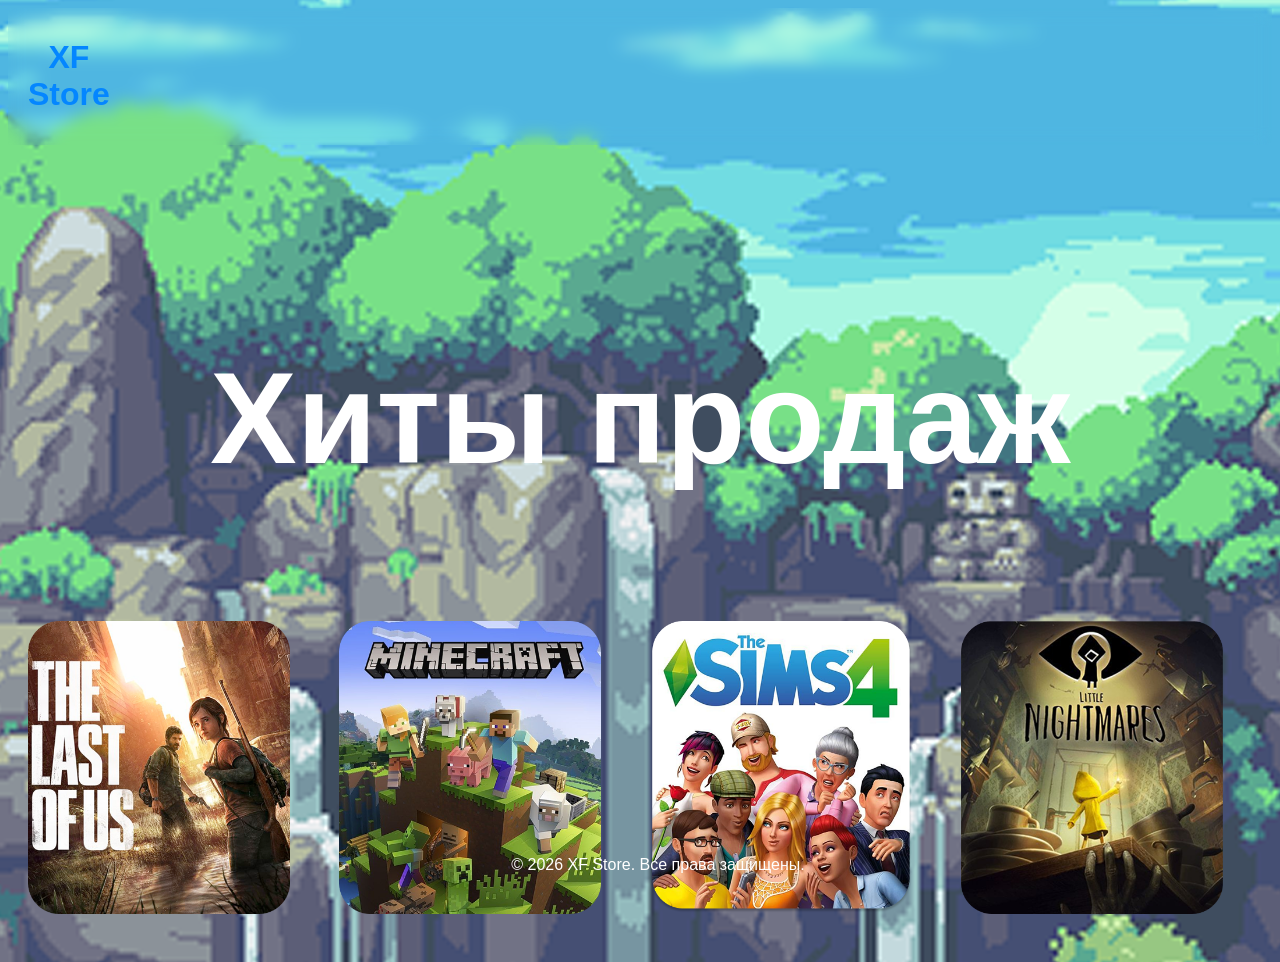
<file: index.html>
<!DOCTYPE html>
<html lang="ru">

<head>
    <meta charset="UTF-8">
    <meta name="viewport" content="width=device-width, initial-scale=1.0">
    <title>XF Store</title>
    <link rel="stylesheet" href="styles.css">
    <link rel="icon" href="favicon (1).ico" type="image/x-icon"> <!-- Логотип сайта -->
</head>

<body>
    <!-- Шапка -->
    <header>
        <div class="container">
            <h1>XF Store</h1>
            <nav>
                <ul>
                    <li><a href="#">Главная</a></li>
                    <li><a href="search.html">Поиск</a></li>
                    <li><a href="#">Профиль</a></li>
                    <li><a href="#">Корзина (0)</a></li>
                </ul>
            </nav>
        </div>
    </header>

    <!-- Основная секция -->
    <main>
        <section class="hero">
            <div class="container">
                <h2>Хиты продаж</h2>
                <div class="gallery">
                    <div class="game-item">
                        <img src="Subtract.png" alt="The Last of Us">
                    </div>
                    <div class="game-item">
                        <img src="Rectangle 58.png" alt="Minecraft">
                    </div>
                    <div class="game-item">
                        <img src="Rectangle 59.png" alt="The Sims 4">
                    </div>
                    <div class="game-item">
                        <img src="Rectangle 60.png" alt="Little Nightmares">
                    </div>
                </div>
            </div>
        </section>
    </main>

<!-- Футер -->
    <footer>
        <div class="container">
            <p>&copy; 2026 XF Store. Все права защищены.</p>
        </div>
    </footer>
</body>

</html>
</file>
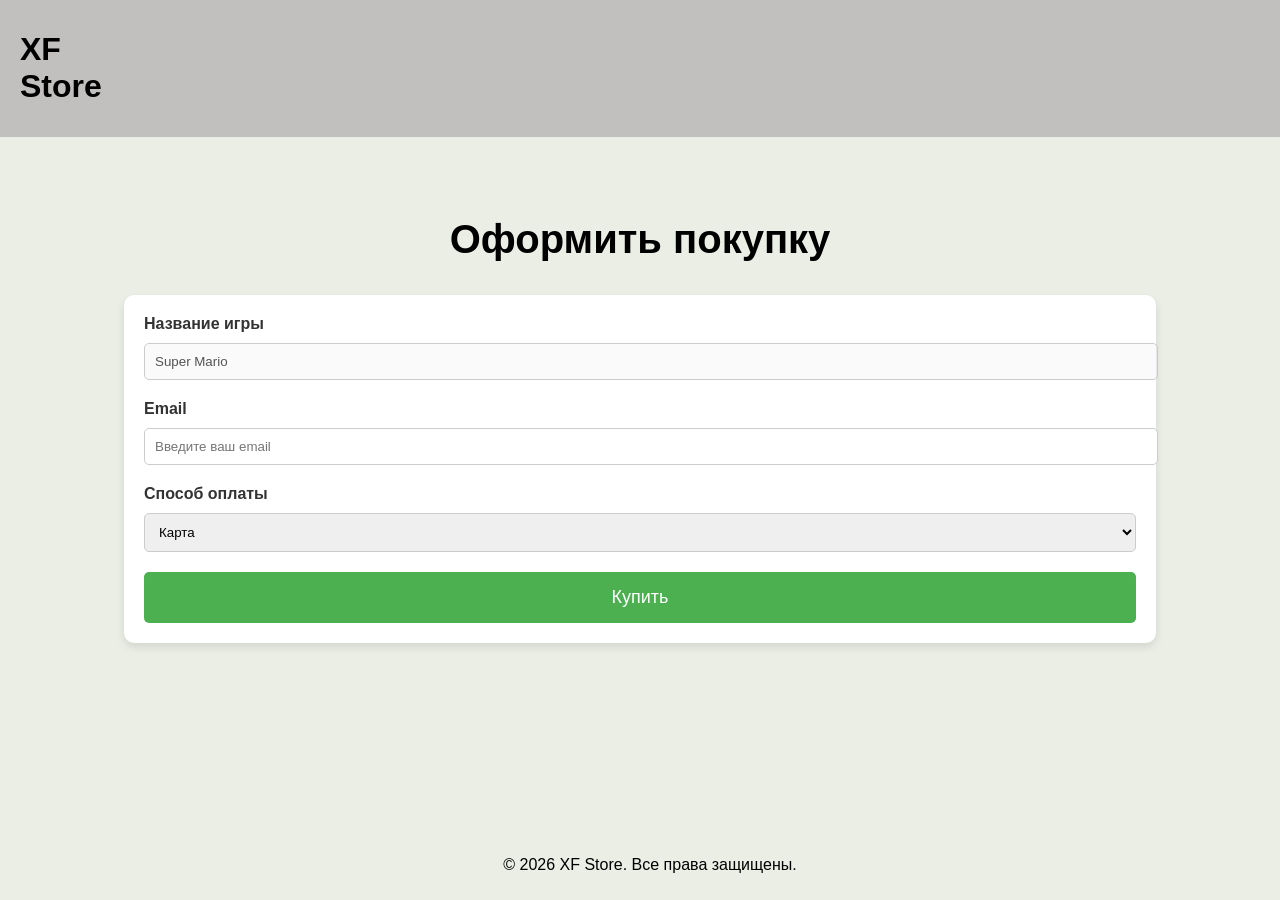
<file: buy.html>
<!DOCTYPE html>
<html lang="ru">

<head>
    <meta charset="UTF-8">
    <meta name="viewport" content="width=device-width, initial-scale=1.0">
    <title>XF Store - Купить</title>
    <link rel="stylesheet" href="buy.css">
    <link rel="icon" href="favicon (1).ico" type="image/x-icon"> <!-- Логотип сайта -->
</head>

<body>
    <!-- Шапка -->
    <header>
        <div class="container">
            <h1>XF Store</h1>
            <nav>
                <ul>
                    <li><a href="index.html">Главная</a></li>
                    <li><a href="search.html">Поиск</a></li>
                    <li><a href="#">Профиль</a></li>
                    <li><a href="#">Корзина (0)</a></li>
                </ul>
            </nav>
        </div>
    </header>

    <!-- Основная секция -->
    <main>
        <section class="buy-section">
            <div class="container">
                <h2>Оформить покупку</h2>
                <div class="purchase-form">
                    <form action="#">
                        <div class="form-group">
                            <label for="game-name">Название игры</label>
                            <input type="text" id="game-name" value="Super Mario" disabled>
                        </div>
                        
                        <div class="form-group">
                            <label for="email">Email</label>
                            <input type="email" id="email" placeholder="Введите ваш email" required>
                        </div>
                        
                        <div class="form-group">
                            <label for="payment-method">Способ оплаты</label>
                            <select id="payment-method" required>
                                <option value="card">Карта</option>
                                <option value="stp">СБП</option>
                                <option value="paypal">PayPal</option>
                            </select>
                        </div>

                        <button type="submit" class="btn buy-btn">Купить</button>
                    </form>
                </div>
            </div>
        </section>
    </main>

    <!-- Футер -->
    <footer>
        <div class="container">
            <p>&copy; 2026 XF Store. Все права защищены.</p>
        </div>
    </footer>
</body>

</html>
</file>
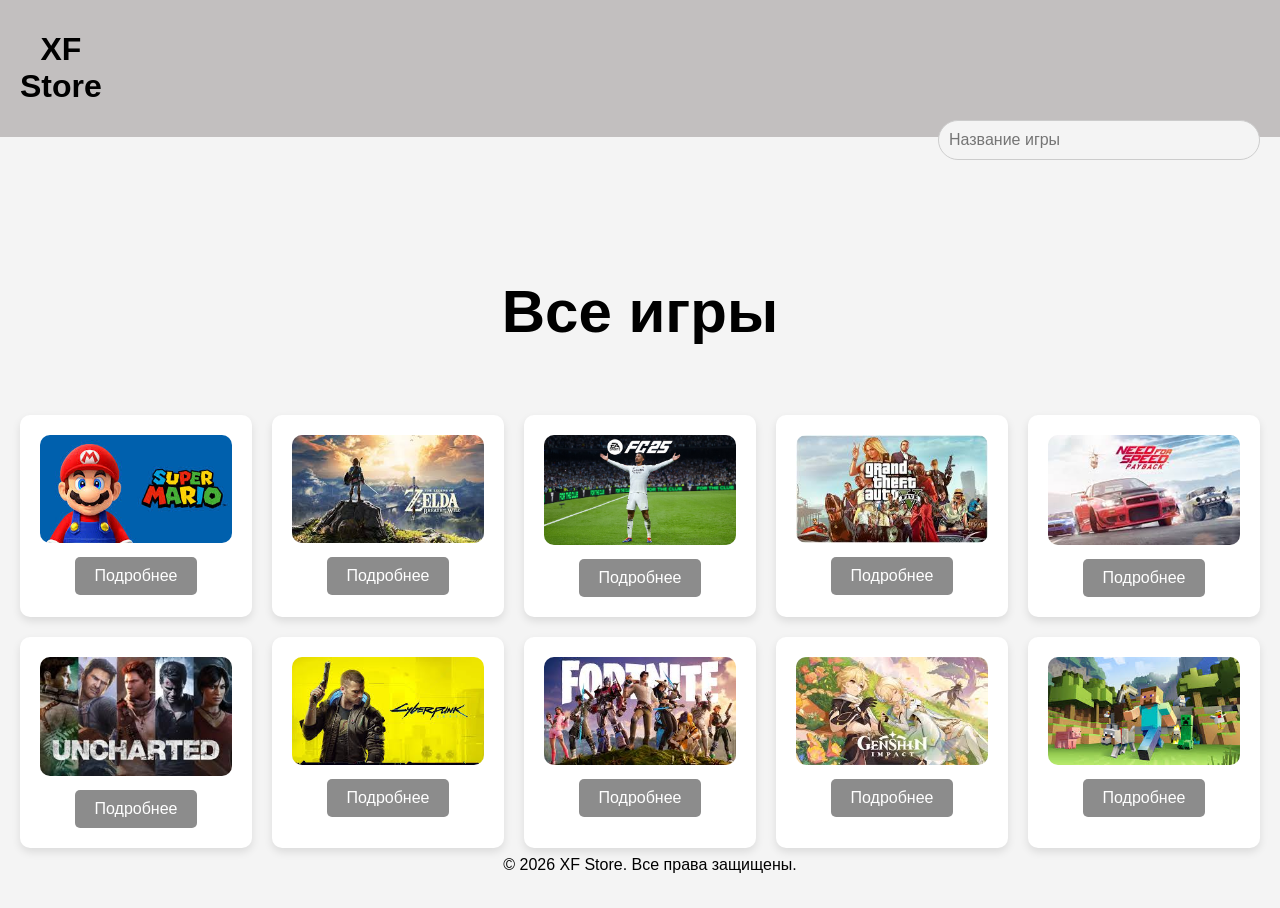
<file: search.html>
<!DOCTYPE html>
<html lang="ru">

<head>
    <meta charset="UTF-8">
    <meta name="viewport" content="width=device-width, initial-scale=1.0">
    <title>XF Store - Поиск</title>
    <link rel="stylesheet" href="search.css">
    <link rel="icon" href="favicon (1).ico" type="image/x-icon"> <!-- Логотип сайта -->
</head>

<body>
    <!-- Шапка -->
    <header>
        <div class="container">
            <h1>XF Store</h1>
            <nav>
                <ul>
                    <li><a href="index.html">Главная</a></li>
                    <li><a href="#">Поиск</a></li>
                    <li><a href="#">Профиль</a></li>
                    <li><a href="#">Корзина (0)</a></li>
                </ul>
            </nav>
        </div>
    </header>

    <!-- Поле ввода поиска -->
    <input type="text" class="search-input" placeholder="Название игры">

    <!-- Основная секция -->
    <main>
        <section class="hero">
            <div class="container">
                <h2>Все игры</h2>
                <div class="gallery">
                    <!-- Блоки с изображениями и кнопками "Подробнее" -->
                    <div class="game-item">
                        <img src="mario.jpg" alt="Super Mario Bros">
                        <a href="#" class="btn" onclick="openModal('gameModal1')">Подробнее</a>
                    </div>
                    <div class="game-item">
                        <img src="zel.jpg" alt="Legend of Zelda">
                        <a href="#" class="btn" onclick="openModal('gameModal2')">Подробнее</a>
                    </div>
                    <div class="game-item">
                        <img src="capsule_616x353.jpg" alt="Fifa 25">
                        <a href="#" class="btn" onclick="openModal('gameModal3')">Подробнее</a>
                    </div>
                    <div class="game-item">
                        <img src="gta.jpg" alt="Grand Theft Auto 5">
                        <a href="#" class="btn" onclick="openModal('gameModal4')">Подробнее</a>
                    </div>
                    <div class="game-item">
                        <img src="Rectangle 83.png" alt="Need for Speed">
                        <a href="#" class="btn" onclick="openModal('gameModal5')">Подробнее</a>
                    </div>
                    <div class="game-item">
                        <img src="download.jpg" alt="Uncharted">
                        <a href="#" class="btn" onclick="openModal('gameModal6')">Подробнее</a>
                    </div>
                    <div class="game-item">
                        <img src="punk.jpg" alt="Cyberpunk 2077">
                        <a href="#" class="btn" onclick="openModal('gameModal7')">Подробнее</a>
                    </div>
                    <div class="game-item">
                        <img src="images.jpg" alt="Fortnite">
                        <a href="#" class="btn" onclick="openModal('gameModal8')">Подробнее</a>
                    </div>
                    <div class="game-item">
                        <img src="genshin.jpg" alt="Genshin Impact">
                        <a href="#" class="btn" onclick="openModal('gameModal9')">Подробнее</a>
                    </div>
                    <div class="game-item">
                        <img src="main.jpg" alt="Minecraft">
                        <a href="#" class="btn" onclick="openModal('gameModal10')">Подробнее</a>
                    </div>
                </div>
            </div>
        </section>
    </main>

    <!-- Модальные окна для каждой игры -->
    <!-- Модальное окно для Super Mario -->
    <div class="game-modal" id="gameModal1">
        <div class="modal-content">
            <span class="close-btn" onclick="closeModal('gameModal1')">&times;</span>
            <img src="mario.jpg" alt="Game Image" class="game-image">
            <h3>Super Mario</h3>
            <p>Классическая платформенная игра с Mario в главной роли. Спасите принцессу от Bowser в мире грибов и приключений!</p>
            <p><strong>Цена:</strong> 2000 руб</p>
            <p><strong>Системные требования:</strong></p>
            <ul>
                <li>OC: Windows 10 / macOS</li>
                <li>Процессор: Intel Core i5</li>
                <li>Память: 8 GB RAM</li>
                <li>Графика: Integrated</li>
            </ul>
            <a href="buy.html" class="btn buy-btn">Купить</a>
        </div>
    </div>

    <!-- Другие модальные окна для каждой игры в будущес -->
    <footer>
        <div class="container">
            <p>&copy; 2026 XF Store. Все права защищены.</p>
        </div>
    </footer>
    <script src="script.js"></script>
</body>

</html>
</file>
<file: styles.css>
/* Общие стили для страницы */
body {
    font-family: Arial, sans-serif; /* Шрифт для всего сайта */
    color: #333; /* Основной цвет текста */
    background-image: url('46ac9e282d3c303934a72d941845785b 1.png'); /* Фоновое изображение */
    overflow-x: hidden; /* Убираем горизонтальную прокрутку */
}

/* Цвет для заголовков */
h1, h2 {
    text-align: center; /* Центрируем текст */
    color: #0486ff; /* Неоновый синий цвет */
}

/* Шапка с прозрачным фоном */
header {
    background-color: transparent; /* Прозрачный фон */
    padding: 10px 0; /* Отступы сверху и снизу */
    color: white; /* Белый цвет для текста в шапке */
    backdrop-filter: blur(8px); /* Размытие фона */
}

/* Контейнер шапки */
header .container {
    margin-left: 20px; /* Сдвигаем контейнер шапки с левого края */
    display: flex; /* Используем flexbox для выравнивания */
    justify-content: flex-start; /* Выравнивание элементов по левому краю */
    align-items: center; /* Центрируем элементы по вертикали */
}

/* Меню */
header nav ul {
    list-style-type: none; /* Убираем маркеры у списка */
    margin: 0; /* Убираем внешние отступы */
    padding: 0; /* Убираем внутренние отступы */
}

/* Сдвигаем меню влево */
header nav {
    margin-left: 1350px; /* Сдвигаем меню вправо */
}

/* Стили для пунктов меню */
header nav ul li {
    display: inline; /* Элементы в строку */
    margin-left: 20px; /* Отступы между пунктами */
}

/* Стили для ссылок меню */
header nav ul li a {
    color: white; /* Белый цвет текста в ссылках */
    text-decoration: none; /* Убираем подчеркивание */
    font-weight: bold; /* Жирный шрифт */
}

/* Секция с играми */
.hero {
    padding: 40px 0; /* Отступы сверху и снизу секции */
    margin-top: 50px; /* Отступ сверху */
}

.hero .container {
    text-align: center; /* Центрируем содержимое секции */
}

/* Стили для галереи изображений */
.hero .gallery {
    display: grid; /* Используем CSS Grid для сетки */
    grid-template-columns: repeat(4, 1fr); /* 4 колонки для изображений */
    gap: 20px; /* Отступы между изображениями */
    padding: 0 20px; /* Отступы по бокам */
    justify-items: center; /* Центрируем изображения внутри ячеек */
}


/* Стили для изображений в карточках */
.hero .game-item img {
    width: 90%; /* Изменяем размер изображений */
    height: auto; /* Пропорционально изменяется высота */
    border-radius: 20px; /* Скругляем углы изображений */
    display: block; /* Убираем лишние отступы */
    object-fit: cover; /* Обеспечиваем покрытие изображения контейнера */
    margin-top: 20px; /* Плавно сдвигаем изображения вниз */
    transition: transform 0.5s ease, filter 0.3s ease; /* Плавный переход при наведении */
}

/* Эффект увеличения изображения при наведении */
.hero .game-item img:hover {
    transform: scale(1.1); /* Увеличиваем изображение */
    filter: brightness(1.2); /* Увеличиваем яркость */
}

/* Заголовок "Хиты продаж" */
.hero h2 {
    font-size: 130px; /* Размер шрифта для заголовка */
    color: white; /* Черный цвет для текста */
}

/* Футер с прозрачным фоном */
footer {
    background-color: transparent; /* Прозрачный футер */
    color: white; /* Белый цвет текста */
    text-align: center; /* Центрируем текст футера */
    padding: 10px; /* Отступы сверху и снизу */
    position: absolute; /* Фиксируем футер внизу */
    bottom: 0; /* Прикрепляем футер к низу страницы */
    width: 100%; /* Ширина футера на всю страницу */

}
</file>
<file: buy.css>
/* Общие стили для страницы покупки */
body {
    font-family: Arial, sans-serif;
    color: #333;
    margin: 0;
    padding: 0;
    background-color: #EAEEE5; /* Легкий бежевый фон */
    overflow-x: hidden;
}

/* Заголовок "Оформить покупку" */
h2 {
    text-align: center;
    color: black;
    font-size: 40px;
    margin-top: 40px;
}

/* Шапка сайта */
header {
    background-color: #c2bfbf; /* Цвет шапки */
    padding: 10px 0;
    color: black;
    backdrop-filter: blur(8px);
}

header .container {
    display: flex;
    justify-content: space-between;
    align-items: center;
    margin-left: 20px;
}

/* Меню */
header nav ul {
    list-style-type: none;
    margin: 0;
    padding: 0;
}

header nav {
    margin-left: 1350px;
}

header nav ul li {
    display: inline;
    margin-left: 20px;
}

header nav ul li a {
    color: white;
    text-decoration: none;
    font-weight: bold;
}

/* Основная секция */
.buy-section {
    padding: 40px 20px;
}

.purchase-form {
    background-color: white;
    padding: 20px;
    border-radius: 10px;
    box-shadow: 0 4px 8px rgba(0, 0, 0, 0.1);
    width: 80%;
    margin: 0 auto;
}

.form-group {
    margin-bottom: 20px;
}

label {
    display: block;
    margin-bottom: 5px;
    font-weight: bold;
}

input[type="text"], input[type="email"], select {
    width: 100%;
    padding: 10px;
    margin-top: 5px;
    border: 1px solid #ccc;
    border-radius: 5px;
}

input[type="email"]:focus, select:focus {
    outline: none;
    border: 1px solid #4CAF50;
}

/* Кнопка "Купить" */
.buy-btn {
    background-color: #4CAF50;
    color: white;
    padding: 15px 30px;
    border: none;
    border-radius: 5px;
    cursor: pointer;
    font-size: 18px;
    width: 100%;
}

.buy-btn:hover {
    background-color: #45a049;
}

/* Футер */
footer {
    background-color: transparent; /* Прозрачный футер */
    color: black; /* Цвет текста */
    text-align: center; /* Выравнивание по центру */
    padding: 10px;
    position: fixed; /* Закрепляем футер внизу */
    bottom: 0;
    width: 100%; /* Ширина футера на всю страницу */
}
</file>
<file: search.css>
/* Общие стили для второй страницы */
body {
    font-family: Arial, sans-serif; /* Шрифт для текста */
    background-color: #f4f4f4; /* Легкий бежевый фон */
    color: #333; /* Основной цвет текста */
    margin: 0; /* Убираем внешние отступы */
    padding: 0; /* Убираем внутренние отступы */
}

/* Заголовки */
h1{
    text-align: center; /* Центрируем текст */
    color: black; /* Черный цвет для заголовка "все игры" */
}
h2 {
    text-align: center; /* Центрируем текст */
    color: black; /* Черный цвет для заголовка "все игры" */
    font-size: 60px; /* Размер шрифта */
}

/* Шапка на второй странице */
header {
    background-color: #c2bfbf; /* Цвет фона шапки */
    padding: 10px 0; /* Отступы сверху и снизу */
    color: white; /* Цвет текста в шапке */
    backdrop-filter: blur(8px); /* Размытие фона */
}

/* Контейнер для шапки */
header .container {
    margin-left: 20px; /* Сдвигаем контейнер шапки с левого края */
    display: flex; /* Используем flexbox для выравнивания */
    justify-content: flex-start; /* Выравнивание элементов по левому краю */
    align-items: center; /* Центрируем элементы по вертикали */
}

/* Меню */
header nav ul {
    list-style-type: none; /* Убираем маркеры у списка */
    margin: 0; /* Убираем внешние отступы */
    padding: 0; /* Убираем внутренние отступы */
}

header nav {
    margin-left: 1350px; /* Сдвигаем меню вправо */
}

/* Стили для пунктов меню */
header nav ul li {
    display: inline; /* Элементы меню в строку */
    margin-left: 20px; /* Отступы между пунктами меню */
}

header nav ul li a {
    color: white; /* Белый цвет текста в ссылках */
    text-decoration: none; /* Убираем подчеркивание */
    font-weight: bold; /* Жирный шрифт */
}

/* Секция с играми */
.hero {
    padding: 40px 0; /* Отступы сверху и снизу */
    margin-top: 50px; /* Отступ сверху */
}

.hero .container {
    text-align: center; /* Центрируем все элементы внутри контейнера */
}

/* Стили для поля ввода поиска игры */
.search-input {
    position: absolute;
    right: 20px; /* Позиционируем поле справа */
    top: 120px; /* Сдвигаем поле вниз */
    padding: 10px;
    width: 300px; /* Ширина поля */
    border-radius: 20px; /* Скругленные углы */
    border: 1px solid #ccc; /* Цвет границы */
    background-color: #f4f4f4; /* Цвет фона */
    font-size: 16px; /* Размер шрифта */
}

/* Стилизация для фокуса на поле поиска */
.search-input:focus {
    outline: none; /* Убираем обводку при фокусе */
    border: 1px solid #4CAF50; /* Цвет границы при фокусе */
    background-color: #e8f5e9; /* Легкое изменение фона при фокусе */
}

/* Стили для изображений на второй странице */
.hero .gallery {
    display: grid; /* Используем сетку */
    grid-template-columns: repeat(5, 1fr); /* 5 колонок */
    gap: 20px; /* Отступы между изображениями */
    padding: 20px;
}

/* Стили для каждой карточки с игрой */
.hero .game-item {
    text-align: center;
    background-color: #ffffff; /* Белый фон карточки */
    border-radius: 10px; /* Скругленные углы */
    padding: 20px;
    box-shadow: 0 4px 8px rgba(0, 0, 0, 0.1); /* Тень */
    position: relative; /* Для размещения подписи */
}

/* Настройка для изображений */
.hero .game-item img {
    width: 100%; /* Ширина изображения */
    height: auto; /* Пропорциональная высота */
    border-radius: 10px; /* Скругленные углы */
    object-fit: cover; /* Обеспечивает покрытие изображения */
}

/* Добавление подписи над картинками */
.hero .game-item p {
    position: absolute;
    top: 10px; /* Расположение подписи сверху */
    left: 50%; /* Центрируем подпись по горизонтали */
    transform: translateX(-50%); /* Центрируем точнее */
    font-size: 18px; /* Размер шрифта */
    font-weight: bold;
    color: #333; /* Черный цвет для подписи */
}

/* Кнопка "Подробнее" */
.hero .game-item .btn {
    display: inline-block;
    margin-top: 10px;
    padding: 10px 20px;
    background-color: #8c8c8c; /* Приглушенный цвет для кнопки */
    color: white;
    text-decoration: none;
    border-radius: 5px;
}

/* Эффект при наведении на кнопку */
.hero .game-item .btn:hover {
    background-color: #757575;
}

/* Футер */
footer {
    background-color: transparent; /* Прозрачный футер */
    color: black; /* Цвет текста */
    text-align: center; /* Выравнивание по центру */
    padding: 10px;
    position: fixed; /* Закрепляем футер внизу */
    bottom: 0;
    width: 100%; /* Ширина футера на всю страницу */
}

/* Стили для модального окна */
.game-modal {
    display: none; /* Скрыто по умолчанию */
    position: fixed;
    z-index: 1; /* Окно поверх других элементов */
    left: 0;
    top: 0;
    width: 100%;
    height: 100%;
    background-color: rgba(0, 0, 0, 0.5); /* Полупрозрачный фон */
    padding-top: 60px; /* Отступ сверху */
}

.modal-content {
    background-color: white;
    margin: 5% auto;
    padding: 20px;
    border-radius: 10px;
    width: 50%; /* Ширина окна */
    position: relative;
}

/* Закрывающая кнопка */
.close-btn {
    color: #aaa;
    font-size: 28px;
    font-weight: bold;
    position: absolute;
    top: 10px;
    right: 25px;
    cursor: pointer;
}

/* Стили для изображения игры */
.game-image {
    width: 50%; /* Ширина изображения */
    height: auto; /* Пропорциональная высота */
    border-radius: 10px;
}

/* Кнопка "Купить" */
.buy-btn {
    background-color: #4CAF50;
    color: white;
    padding: 10px 20px;
    border: none;
    border-radius: 5px;
    cursor: pointer;
}

.buy-btn:hover {
    background-color: #45a049;
}
</file>
